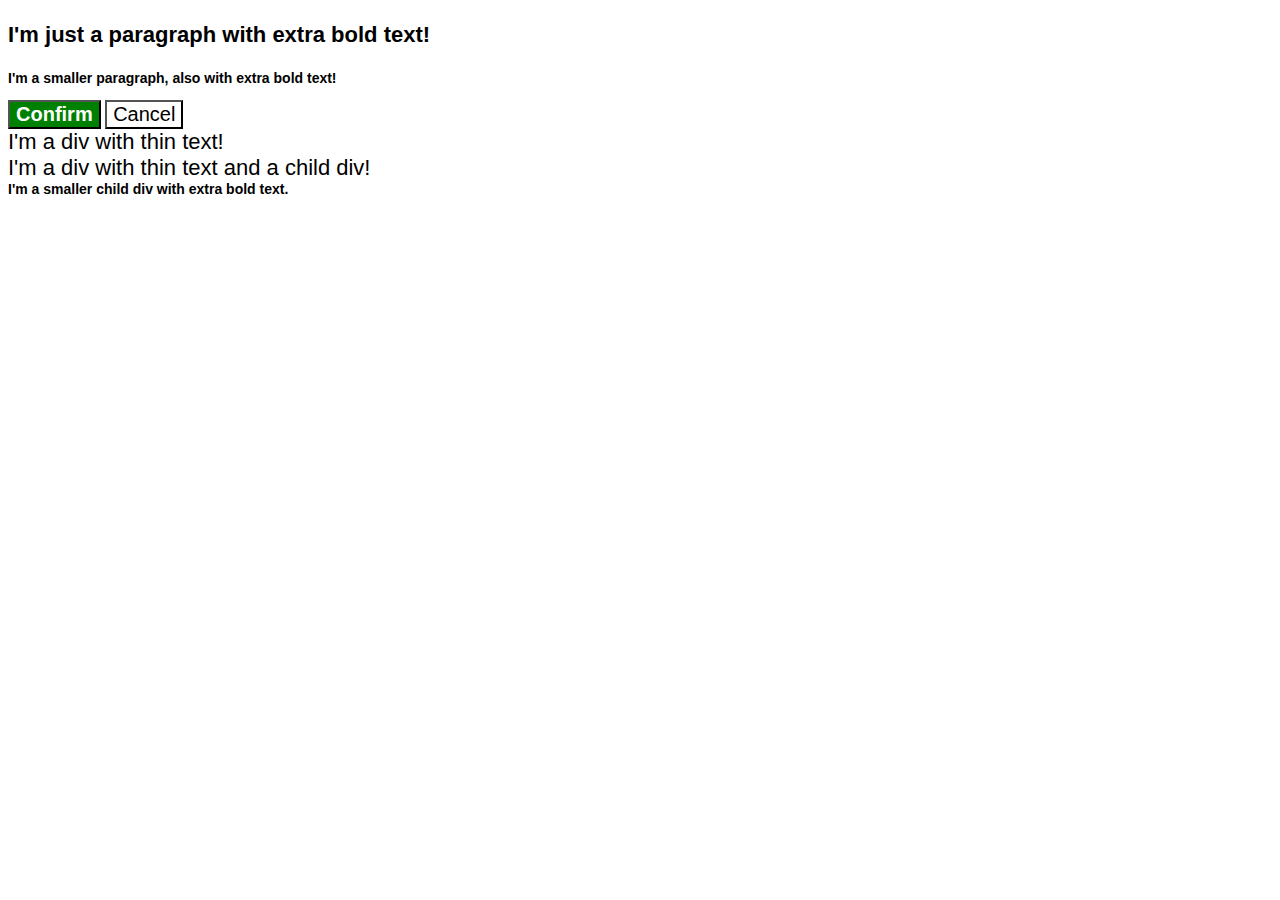
<file: foundations/cascade/01-cascade-fix/index.html>
<!DOCTYPE html>
<html lang="en">
  <head>
    <meta charset="UTF-8" />
    <meta http-equiv="X-UA-Compatible" content="IE=edge" />
    <meta name="viewport" content="width=device-width, initial-scale=1.0" />
    <title>Fix the Cascade</title>
    <link rel="stylesheet" href="style.css" />
  </head>
  <body>
    <p class="para">I'm just a paragraph with extra bold text!</p>
    <p class="para small-para">
      I'm a smaller paragraph, also with extra bold text!
    </p>

    <button id="confirm-button" class="button confirm">Confirm</button>
    <button id="cancel-button" class="button cancel">Cancel</button>

    <div class="text">I'm a div with thin text!</div>
    <div class="text">
      I'm a div with thin text and a child div!
      <div class="text child">
        I'm a smaller child div with extra bold text.
      </div>
    </div>
  </body>
</html>
</file>
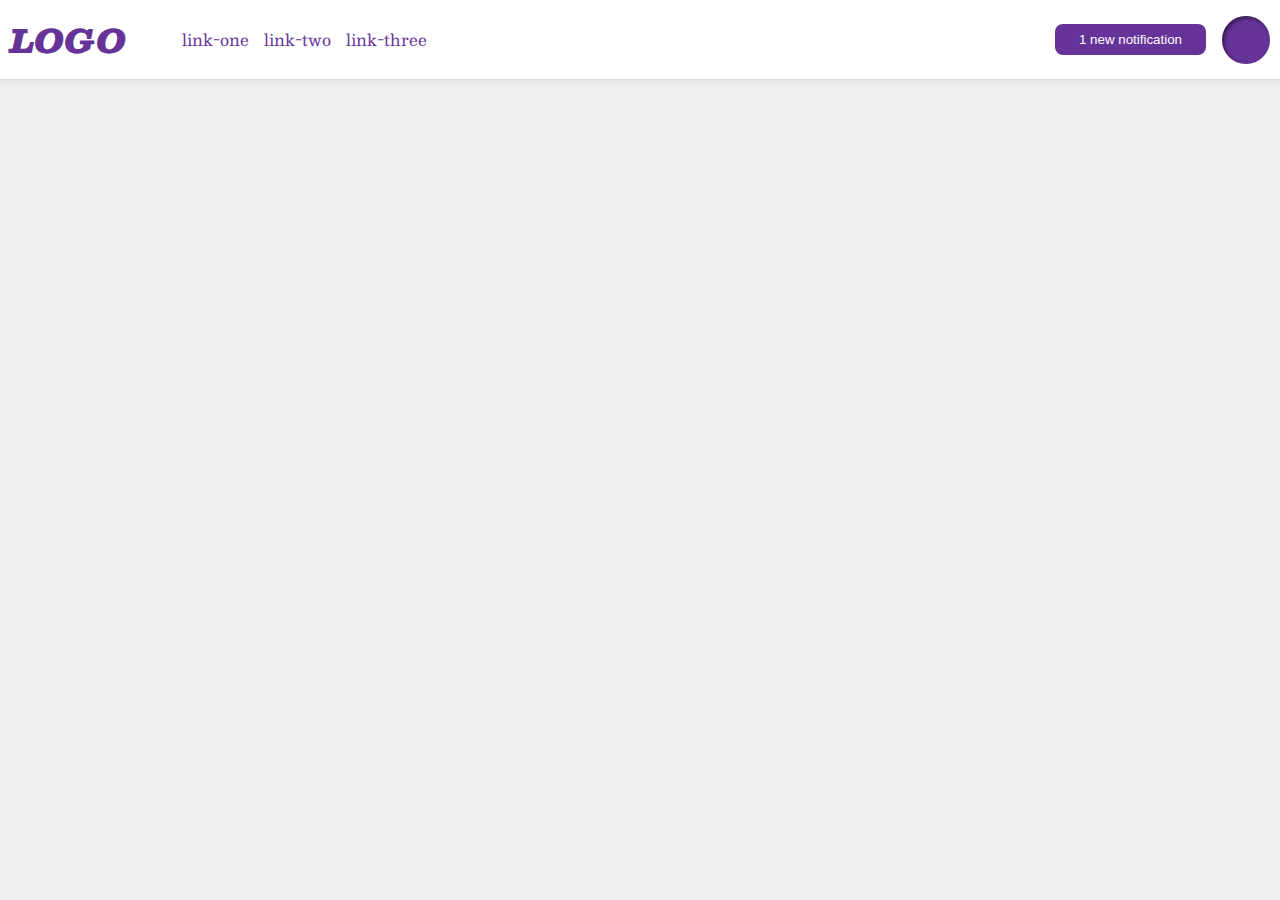
<file: foundations/flex/03-flex-header-2/index.html>
<!DOCTYPE html>
<html lang="en">
  <head>
    <meta charset="UTF-8" />
    <meta http-equiv="X-UA-Compatible" content="IE=edge" />
    <meta name="viewport" content="width=device-width, initial-scale=1.0" />
    <title>Flex Header 2</title>
    <link rel="stylesheet" href="style.css" />
  </head>
  <body>
    <div class="header">
      <div class="left-hand">
        <div class="logo">LOGO</div>
        <ul class="links">
          <li><a href="https://google.com">link-one</a></li>
          <li><a href="https://google.com">link-two</a></li>
          <li><a href="https://google.com">link-three</a></li>
        </ul>
      </div>
      <div class="right-hand">
        <button class="notifications">1 new notification</button>
        <div class="profile-image"></div>
      </div>
    </div>
  </body>
</html>
</file>
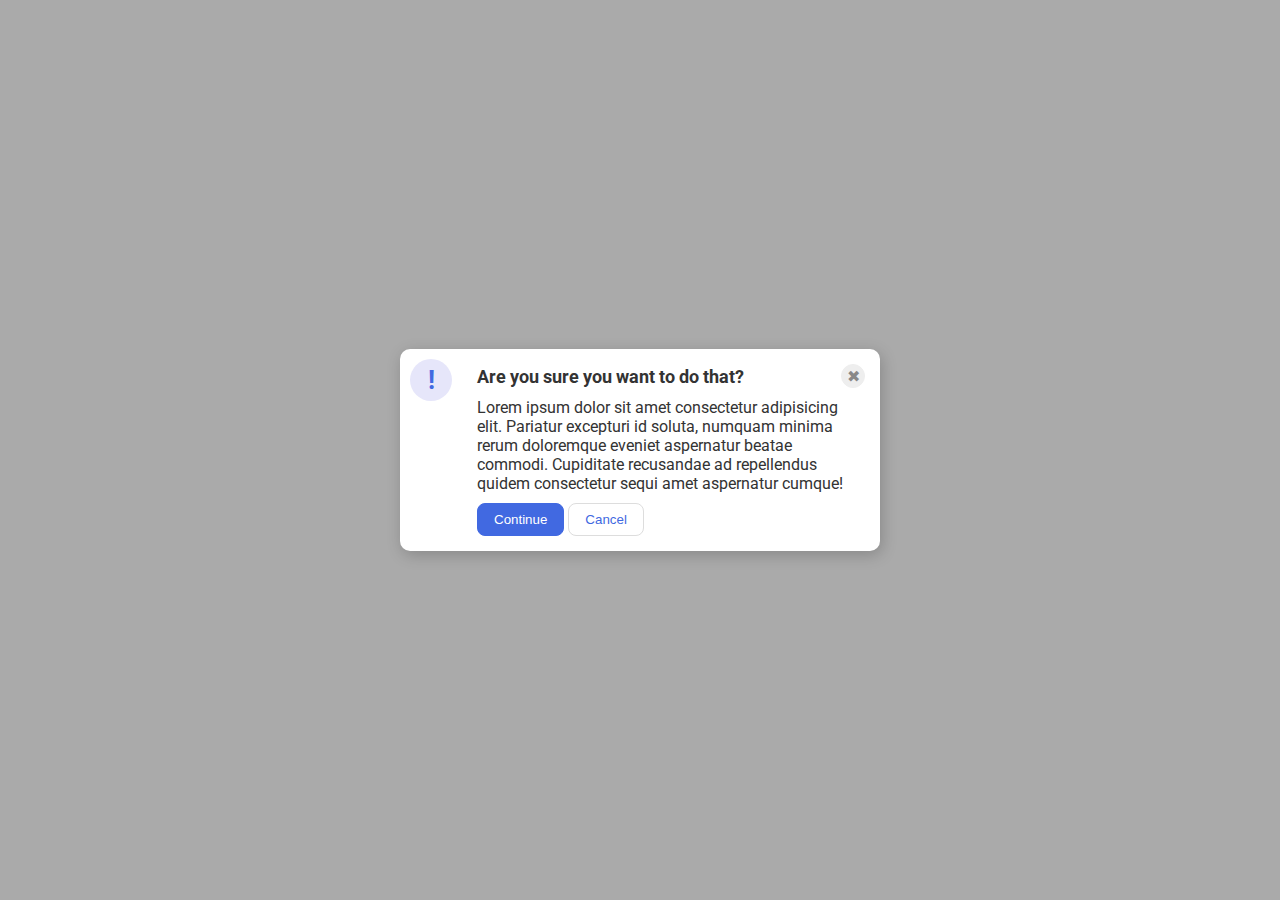
<file: foundations/flex/05-flex-modal/index.html>
<!DOCTYPE html>
<html lang="en">
  <head>
    <meta charset="UTF-8" />
    <meta http-equiv="X-UA-Compatible" content="IE=edge" />
    <meta name="viewport" content="width=device-width, initial-scale=1.0" />
    <link rel="stylesheet" href="style.css" />
    <title>Modal</title>
  </head>
  <body>
    <div class="modal">
      <div class="con1">
        <div class="icon">!</div>
      </div>
      <div class="con2">
        <div class="inner1">
          <div class="header">Are you sure you want to do that?</div>
          <button class="close-button">✖</button>
        </div>
        <div class="text">
          Lorem ipsum dolor sit amet consectetur adipisicing elit. Pariatur
          excepturi id soluta, numquam minima rerum doloremque eveniet
          aspernatur beatae commodi. Cupiditate recusandae ad repellendus quidem
          consectetur sequi amet aspernatur cumque!
        </div>
        <div class="inner2">
          <button class="continue">Continue</button>
          <button class="cancel">Cancel</button>
        </div>
      </div>
    </div>
  </body>
</html>
</file>
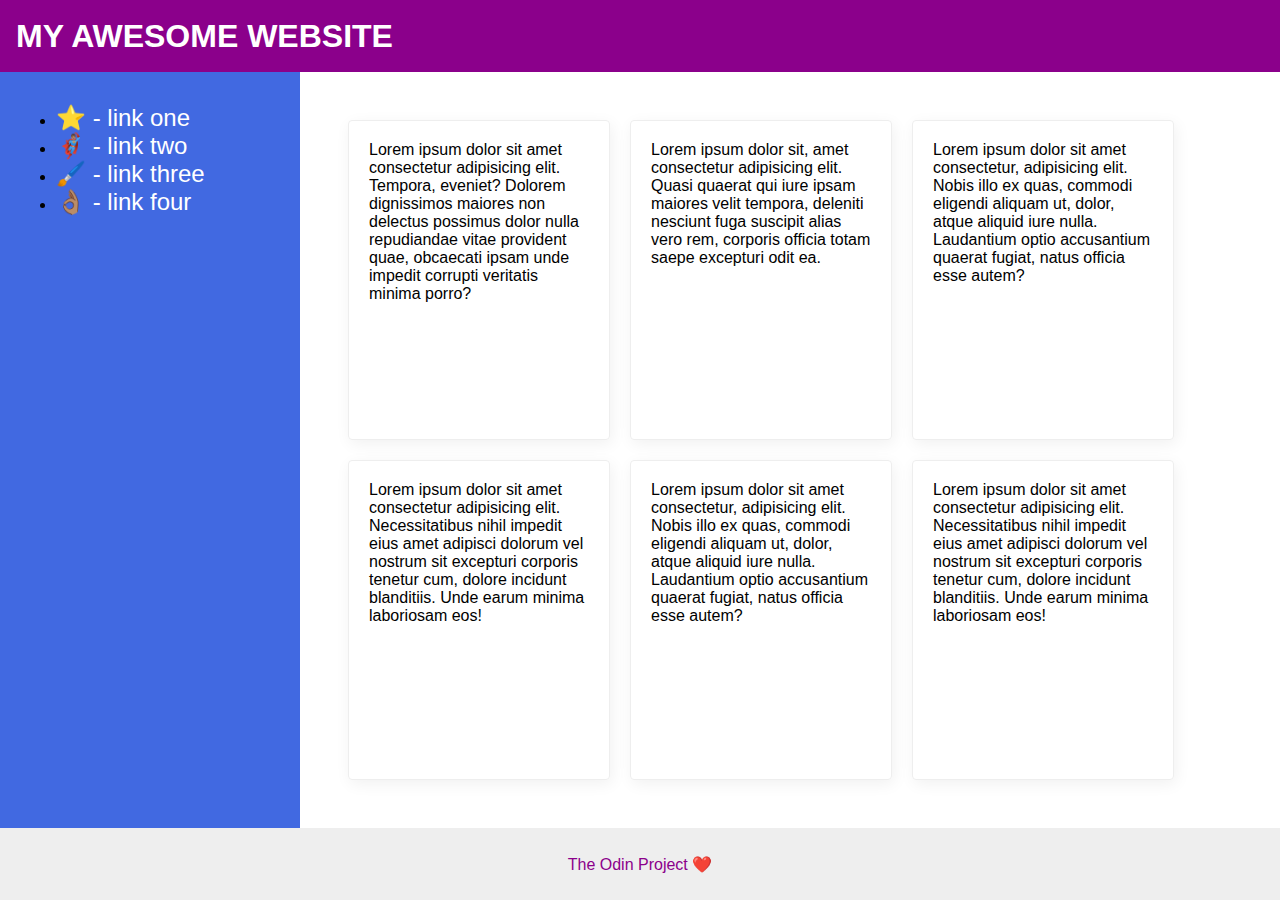
<file: foundations/flex/07-flex-layout-2/index.html>
<!DOCTYPE html>
<html lang="en">
  <head>
    <meta charset="UTF-8" />
    <meta http-equiv="X-UA-Compatible" content="IE=edge" />
    <meta name="viewport" content="width=device-width, initial-scale=1.0" />
    <title>The Holy Grail</title>
    <link rel="stylesheet" href="style.css" />
  </head>
  <body>
    <div class="header">MY AWESOME WEBSITE</div>
    <div class="middleContainer">
      <div class="sidebar">
        <ul>
          <li><a href="#">⭐ - link one</a></li>
          <li><a href="#">🦸🏽‍♂️ - link two</a></li>
          <li><a href="#">🖌️ - link three</a></li>
          <li><a href="#">👌🏽 - link four</a></li>
        </ul>
      </div>
      <div class="cardList">
        <div class="card">
          Lorem ipsum dolor sit amet consectetur adipisicing elit. Tempora,
          eveniet? Dolorem dignissimos maiores non delectus possimus dolor nulla
          repudiandae vitae provident quae, obcaecati ipsam unde impedit
          corrupti veritatis minima porro?
        </div>
        <div class="card">
          Lorem ipsum dolor sit, amet consectetur adipisicing elit. Quasi
          quaerat qui iure ipsam maiores velit tempora, deleniti nesciunt fuga
          suscipit alias vero rem, corporis officia totam saepe excepturi odit
          ea.
        </div>
        <div class="card">
          Lorem ipsum dolor sit amet consectetur, adipisicing elit. Nobis illo
          ex quas, commodi eligendi aliquam ut, dolor, atque aliquid iure nulla.
          Laudantium optio accusantium quaerat fugiat, natus officia esse autem?
        </div>
        <div class="card">
          Lorem ipsum dolor sit amet consectetur adipisicing elit.
          Necessitatibus nihil impedit eius amet adipisci dolorum vel nostrum
          sit excepturi corporis tenetur cum, dolore incidunt blanditiis. Unde
          earum minima laboriosam eos!
        </div>
        <div class="card">
          Lorem ipsum dolor sit amet consectetur, adipisicing elit. Nobis illo
          ex quas, commodi eligendi aliquam ut, dolor, atque aliquid iure nulla.
          Laudantium optio accusantium quaerat fugiat, natus officia esse autem?
        </div>
        <div class="card">
          Lorem ipsum dolor sit amet consectetur adipisicing elit.
          Necessitatibus nihil impedit eius amet adipisci dolorum vel nostrum
          sit excepturi corporis tenetur cum, dolore incidunt blanditiis. Unde
          earum minima laboriosam eos!
        </div>
      </div>
    </div>
    <div class="footer">The Odin Project ❤️</div>
  </body>
</html>
</file>
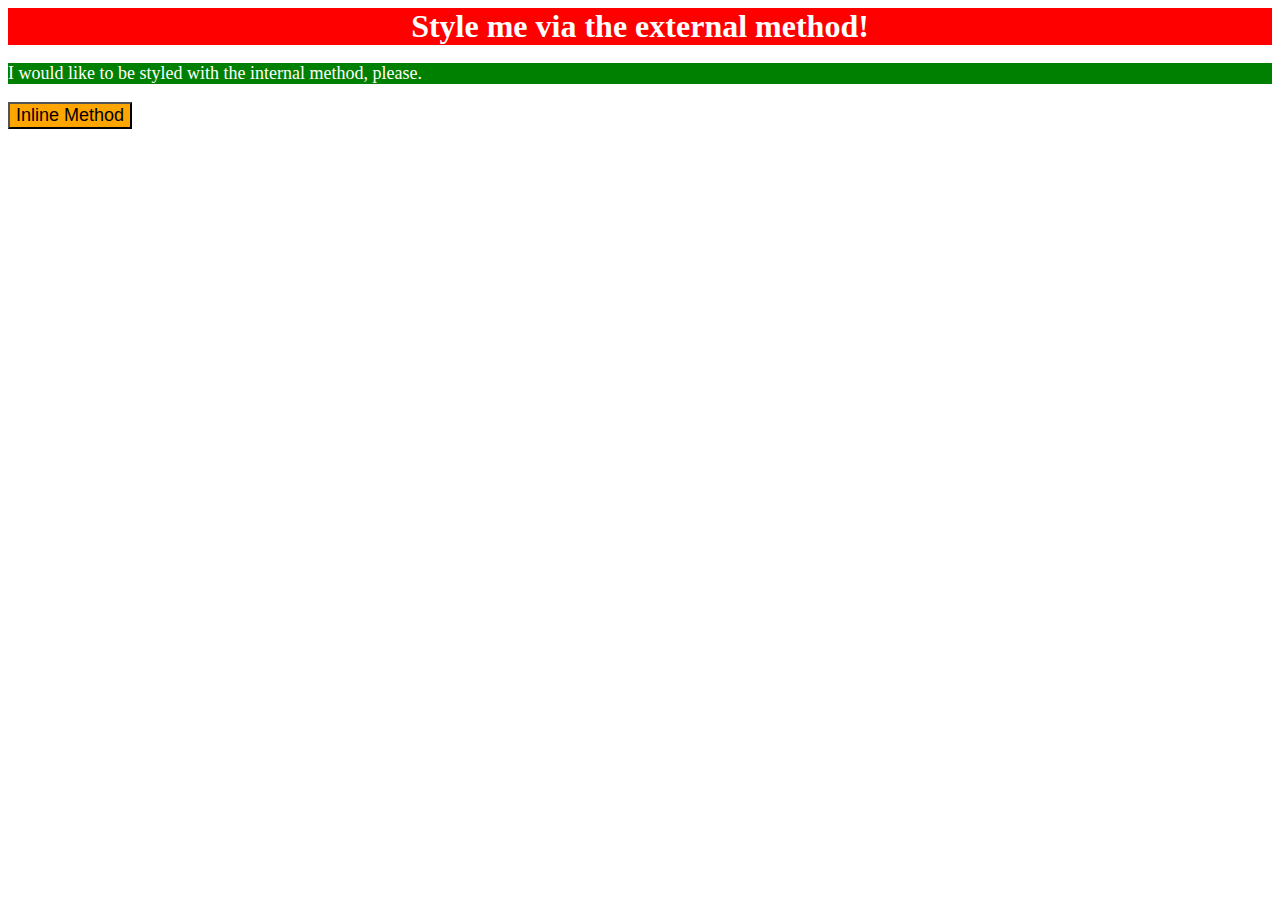
<file: foundations/intro-to-css/01-css-methods/index.html>
<!DOCTYPE html>
<html lang="en">
  <head>
    <link rel="stylesheet" href="./style.css" />
    <style>
      p {
        background-color: green;
        color: white;
        font-size: 18px;
      }
    </style>
    <meta charset="UTF-8" />
    <meta http-equiv="X-UA-Compatible" content="IE=edge" />
    <meta name="viewport" content="width=device-width, initial-scale=1.0" />
    <title>Methods for Adding CSS</title>
  </head>
  <body>
    <div>Style me via the external method!</div>
    <p>I would like to be styled with the internal method, please.</p>
    <button style="background-color: orange; font-size: 18px">
      Inline Method
    </button>
  </body>
</html>
</file>
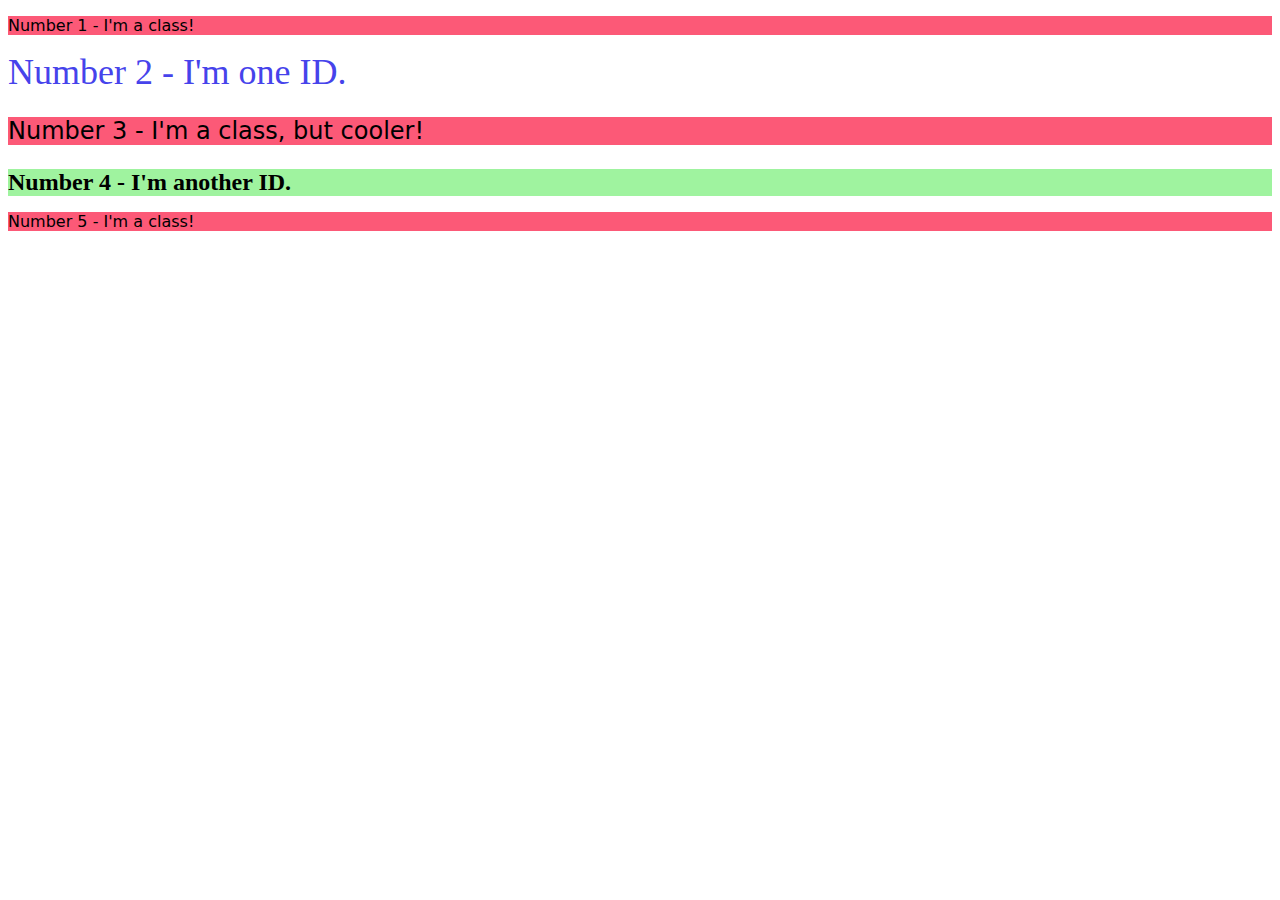
<file: foundations/intro-to-css/02-class-id-selectors/index.html>
<!DOCTYPE html>
<html lang="en">
  <head>
    <meta charset="UTF-8" />
    <meta http-equiv="X-UA-Compatible" content="IE=edge" />
    <meta name="viewport" content="width=device-width, initial-scale=1.0" />
    <title>Class and ID Selectors</title>
    <link rel="stylesheet" href="style.css" />
  </head>
  <body>
    <p class="odd">Number 1 - I'm a class!</p>
    <div id="second">Number 2 - I'm one ID.</div>
    <p class="odd third">Number 3 - I'm a class, but cooler!</p>
    <div id="fourth">Number 4 - I'm another ID.</div>
    <p class="odd">Number 5 - I'm a class!</p>
  </body>
</html>
</file>
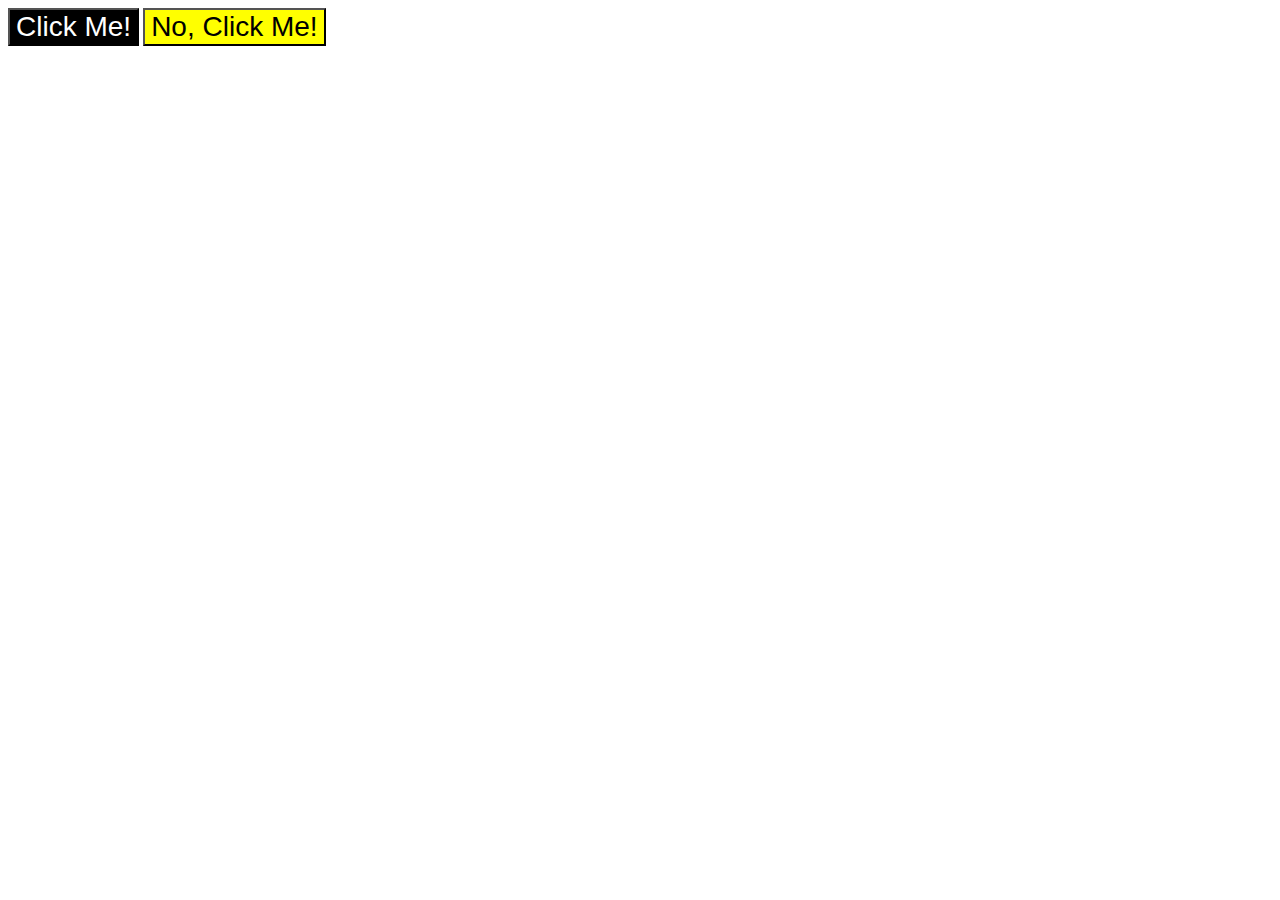
<file: foundations/intro-to-css/03-grouping-selectors/index.html>
<!DOCTYPE html>
<html lang="en">
  <head>
    <meta charset="UTF-8" />
    <meta http-equiv="X-UA-Compatible" content="IE=edge" />
    <meta name="viewport" content="width=device-width, initial-scale=1.0" />
    <title>Grouping Selectors</title>
    <link rel="stylesheet" href="style.css" />
  </head>
  <body>
    <button class="first">Click Me!</button>
    <button class="second">No, Click Me!</button>
  </body>
</html>
</file>
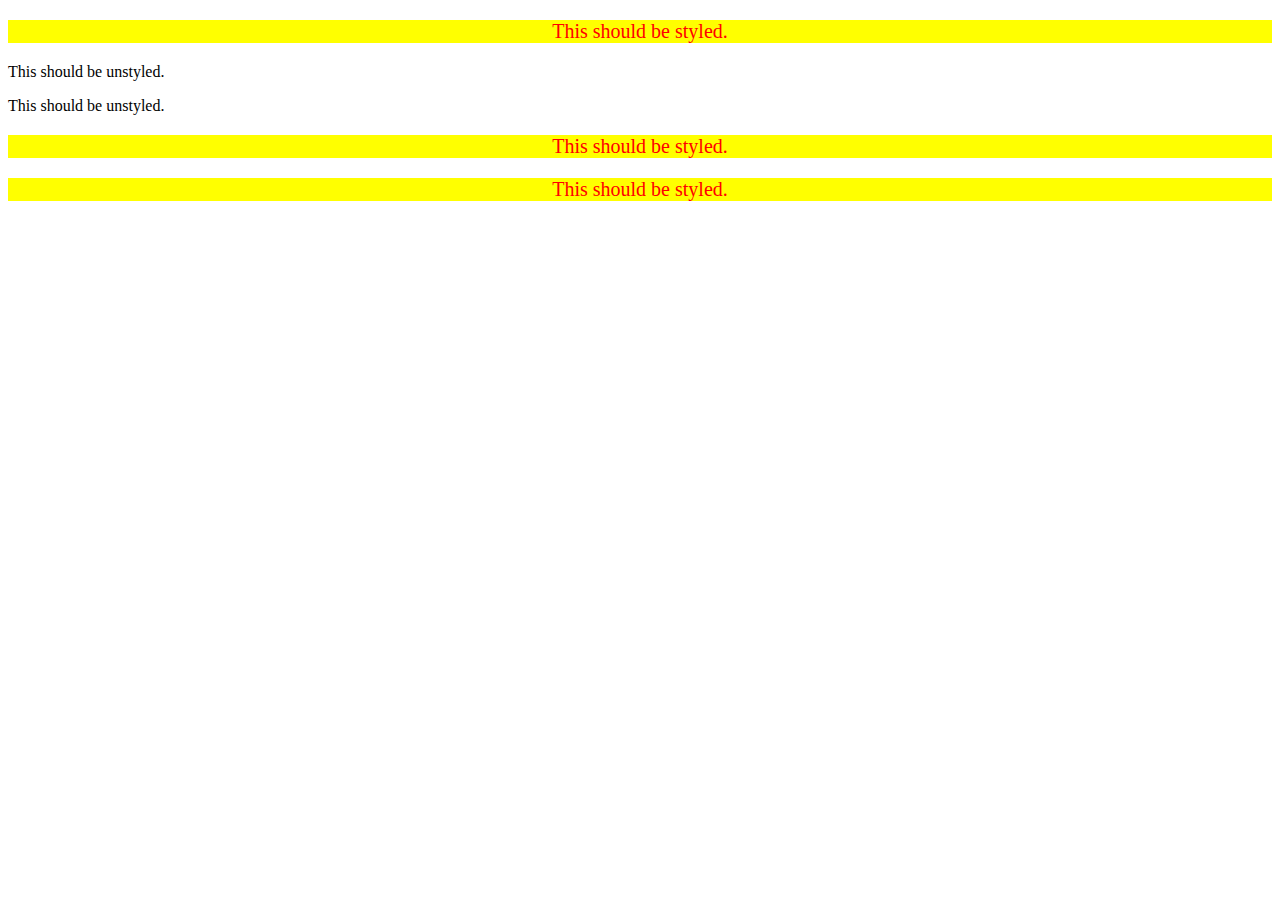
<file: foundations/intro-to-css/05-descendant-combinator/index.html>
<!DOCTYPE html>
<html lang="en">
  <head>
    <meta charset="UTF-8" />
    <meta http-equiv="X-UA-Compatible" content="IE=edge" />
    <meta name="viewport" content="width=device-width, initial-scale=1.0" />
    <title>Descendant Combinator</title>
    <link rel="stylesheet" href="style.css" />
  </head>
  <body>
    <div class="container">
      <p class="text">This should be styled.</p>
    </div>
    <p class="text">This should be unstyled.</p>
    <p class="text">This should be unstyled.</p>
    <div class="container">
      <p class="text">This should be styled.</p>
      <p class="text">This should be styled.</p>
    </div>
  </body>
</html>
</file>
<file: foundations/cascade/01-cascade-fix/style.css>
body {
  font-family: Arial, Helvetica, sans-serif;
}

.para,
.small-para {
  color: hsl(0, 0%, 0%);
  font-weight: 800;
}

.para {
  font-size: 22px;
}

.small-para {
  font-size: 14px;
  font-weight: 800;
}

.button {
  background-color: rgb(255, 255, 255);
  color: rgb(0, 0, 0);
  font-size: 20px;
}

#confirm-button {
  background-color: green;
  color: white;
  font-weight: bold;
}

div.text {
  color: rgb(0, 0, 0);
  font-size: 22px;
  font-weight: 100;
}

div .child {
  color: black;
  font-weight: 800;
  font-size: 14px;
}
</file>
<file: foundations/flex/03-flex-header-2/style.css>
/* this is some magical font-importing.  
you'll learn about it later. */
@import url("https://fonts.googleapis.com/css2?family=Besley:ital,wght@0,400;1,900&display=swap");

body {
  margin: 0;
  background: #eee;
  font-family: Besley, serif;
}

.header {
  background: white;
  border-bottom: 1px solid #ddd;
  box-shadow: 0 0 8px rgba(0, 0, 0, 0.1);
}

.profile-image {
  background: rebeccapurple;
  box-shadow: inset 2px 2px 4px rgba(0, 0, 0, 0.5);
  border-radius: 50%;
  width: 48px;
  height: 48px;
}

.logo {
  color: rebeccapurple;
  font-size: 32px;
  font-weight: 900;
  font-style: italic;
}

button {
  border: none;
  border-radius: 8px;
  background: rebeccapurple;
  color: white;
  padding: 8px 24px;
}

a {
  /* this removes the line under our links */
  text-decoration: none;
  color: rebeccapurple;
}

ul {
  list-style-type: none;
}

/* My attempt at solution */

.header {
  display: flex;
  justify-content: space-between;
  align-items: center;
  padding: 10px;
}

.left-hand,
.right-hand {
  display: flex;
  justify-content: center;
  align-items: center;
  gap: 16px;
}

ul {
  display: flex;
  gap: 15px;
}
</file>
<file: foundations/flex/05-flex-modal/style.css>
@import url("https://fonts.googleapis.com/css2?family=Roboto:wght@400;700&display=swap");

html,
body {
  height: 100%;
}

body {
  font-family: Roboto, sans-serif;
  margin: 0;
  background: #aaa;
  color: #333;
  /* I'll give you this one for free lol */
  display: flex;
  align-items: center;
  justify-content: center;
}

.modal {
  background: white;
  width: 480px;
  border-radius: 10px;
  box-shadow: 2px 4px 16px rgba(0, 0, 0, 0.2);
}

.icon {
  color: royalblue;
  font-size: 26px;
  font-weight: 700;
  background: lavender;
  width: 42px;
  height: 42px;
  border-radius: 50%;
  display: flex;
  align-items: center;
  justify-content: center;
}

.close-button {
  background: #eee;
  border-radius: 50%;
  color: #888;
  font-weight: 400;
  font-size: 16px;
  height: 24px;
  width: 24px;
  display: flex;
  align-items: center;
  justify-content: center;
  border: 1px solid #eee;
  padding: 0;
}

button {
  cursor: pointer;
  padding: 8px 16px;
  border-radius: 8px;
}

button.continue {
  background: royalblue;
  border: 1px solid royalblue;
  color: white;
}

button.cancel {
  background: white;
  border: 1px solid #ddd;
  color: royalblue;
}

/* My solution */

.modal {
  display: flex;
  justify-content: center;
}

.con1,
.con2 {
  padding: 10px;
}

.inner1 {
  display: flex;
  justify-content: space-between;
  align-items: center;
  padding: 5px;
}

.inner1 .header {
  font-weight: bold;
  font-size: large;
}

.text {
  padding: 5px;
}

.inner2 {
  padding: 5px;
}
</file>
<file: foundations/flex/07-flex-layout-2/style.css>
body {
  font-family: -apple-system, BlinkMacSystemFont, "Segoe UI", Roboto, Oxygen,
    Ubuntu, Cantarell, "Open Sans", "Helvetica Neue", sans-serif;
  margin: 0;
  min-height: 100vh;
}

.header {
  height: 72px;
  background: darkmagenta;
  color: white;
}

.footer {
  height: 72px;
  background: #eee;
  color: darkmagenta;
}

.sidebar {
  width: 300px;
  background: royalblue;
  box-sizing: border-box;
}

.card {
  border: 1px solid #eee;
  box-shadow: 2px 4px 16px rgba(0, 0, 0, 0.06);
  border-radius: 4px;
}

/* My Solution */

body {
  display: flex;
  flex-direction: column;
  justify-content: space-between;
}

.header {
  font-weight: 900;
  font-size: 32px;
  display: flex;
  align-items: center;
  padding-left: 16px;
}
.middleContainer {
  display: flex;
  flex: 1;
}

.cardList {
  display: flex;
  flex-wrap: wrap;
  gap: 20px;
  padding: 48px;
}

.card {
  min-height: 200px;
  max-width: 220px;
  text-wrap: wrap;
  text-align: left;
  padding: 20px;
}

.sidebar {
  min-width: 300px;
  padding: 16px;
}

a {
  font-size: 24px;
  color: white;
  text-decoration: none;
}
.footer {
  display: flex;
  justify-content: center;
  align-items: center;
}
</file>
<file: foundations/intro-to-css/01-css-methods/style.css>
div {
  background-color: red;
  color: white;
  font-size: 32px;
  text-align: center;
  font-weight: bold;
}
</file>
<file: foundations/intro-to-css/02-class-id-selectors/style.css>
.odd {
  background-color: rgb(252, 89, 119);
  font-family: Verdana, "DejaVU Sans", sans-serif;
}

#second {
  color: rgb(70, 67, 235);
  font-size: 36px;
}

.third {
  font-size: 24px;
}

#fourth {
  background-color: rgb(159, 243, 159);
  font-size: 24px;
  font-weight: bold;
}
</file>
<file: foundations/intro-to-css/03-grouping-selectors/style.css>
.first,
.second {
  font-size: 28px;
  font-family: "Helvetica", "Times New Roman", sans-serif;
}

.first {
  background-color: black;
  color: white;
}

.second {
  background-color: yellow;
}
</file>
<file: foundations/intro-to-css/05-descendant-combinator/style.css>
div p {
  background-color: yellow;
  color: red;
  font-size: 20px;
  text-align: center;
}
</file>
